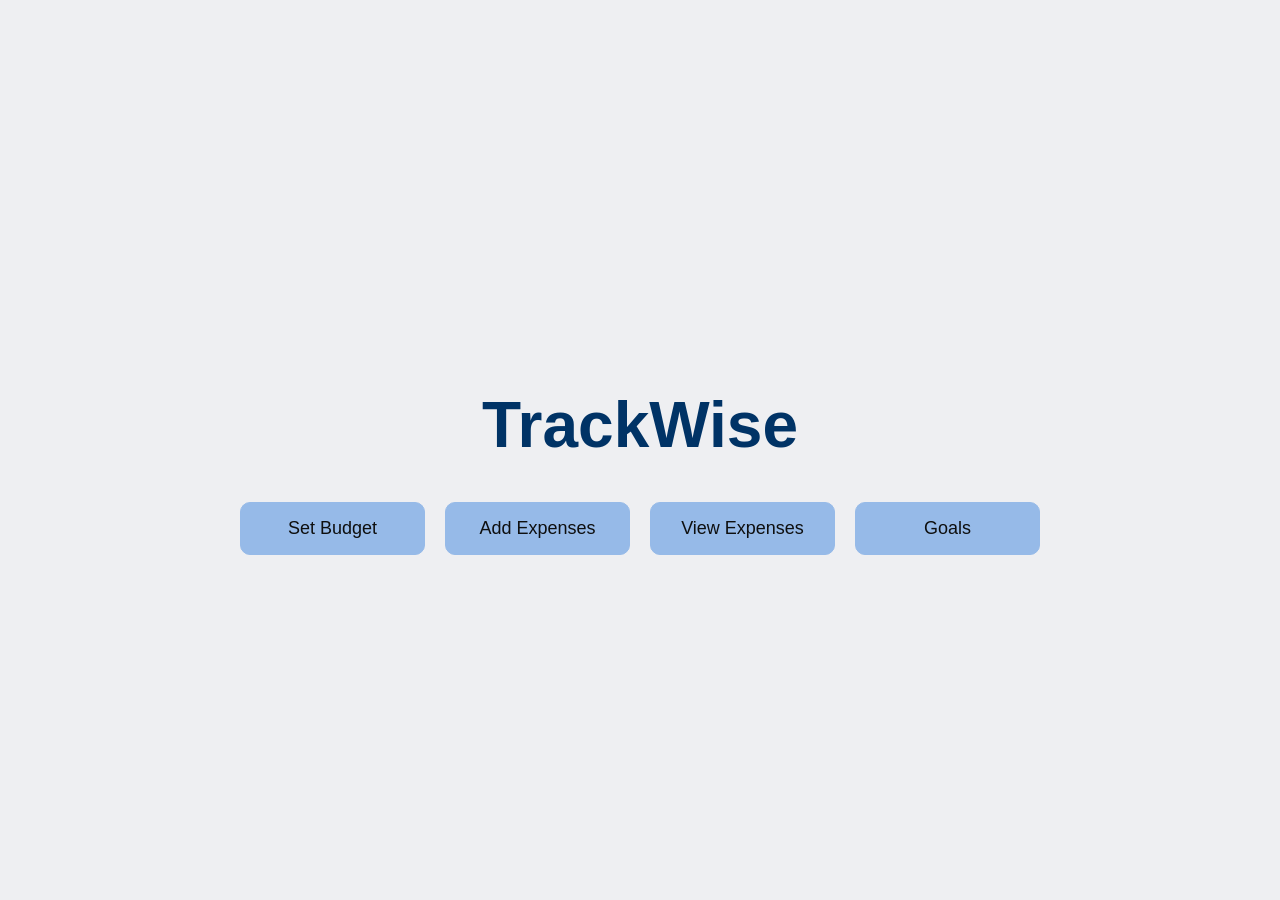
<file: index.html>
<!DOCTYPE html>
<html lang="en">
<head>
  <meta charset="UTF-8">
  <meta name="viewport" content="width=device-width, initial-scale=1.0">
  <title>TrackWise</title>
  <link rel="stylesheet" href="style.css">
</head>
<body>

    <div class="container">
      <div class="h1"><h1>TrackWise</h1></div>
      <div class="box-container">
        <a href="setbudget.html" class="box">Set Budget</a>
        <a href="addexpenses.html" class="box">Add Expenses</a>
        <a href="viewexpenses.html" class="box">View Expenses</a>
        <a href="./savings.html" class="box">Goals</a>
      </div>
    </div>
  
</body> 

</html>
</file>
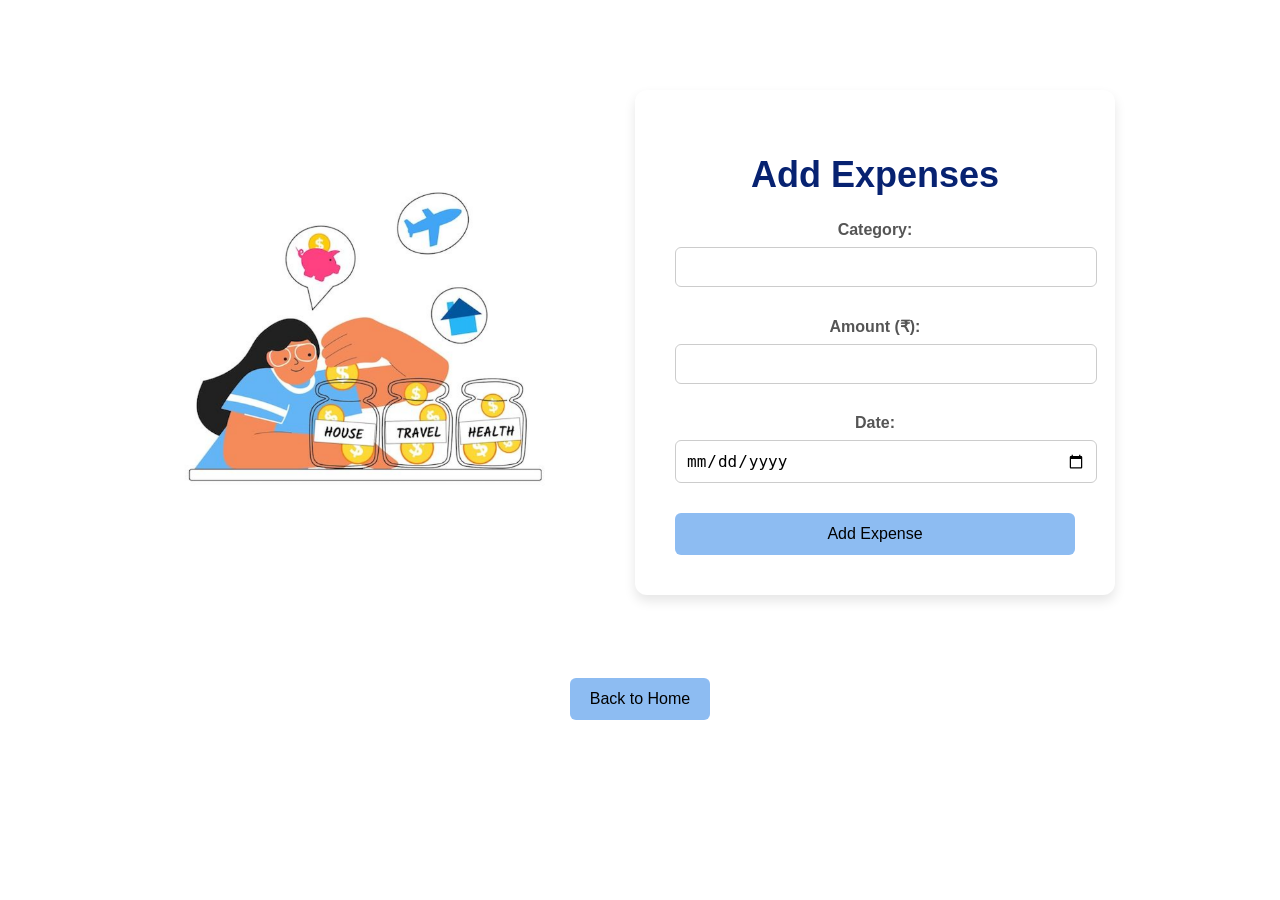
<file: addexpenses.html>
<!DOCTYPE html>
<html lang="en">
<head>
  <meta charset="UTF-8">
  <meta name="viewport" content="width=device-width, initial-scale=1.0">
  <title>Add Expenses</title>
  <link rel="stylesheet" href="addexpenses.css">
</head>
<body>
  <div class="main-container">
    <img src="addExpenses.png" alt="Illustration" class="illustration">
    
    <div class="container">
      <h1>Add Expenses</h1>
      <form id="expenseForm">
        <div class="form-group">
          <label for="category">Category:</label>
          <input type="text" id="category" name="category" required>
        </div>
        <div class="form-group">
          <label for="amount">Amount (₹):</label>
          <input type="number" id="amount" name="amount" required>
        </div>
        <div class="form-group">
          <label for="date">Date:</label>
          <input type="date" id="date" name="date" required>
        </div>
        <button type="submit">Add Expense</button>
      </form>
    </div>
  </div>

  <a href="index.html" class="back-home">Back to Home</a>

  <script src="addexpenses.js"></script>
</body>
</html>
</file>
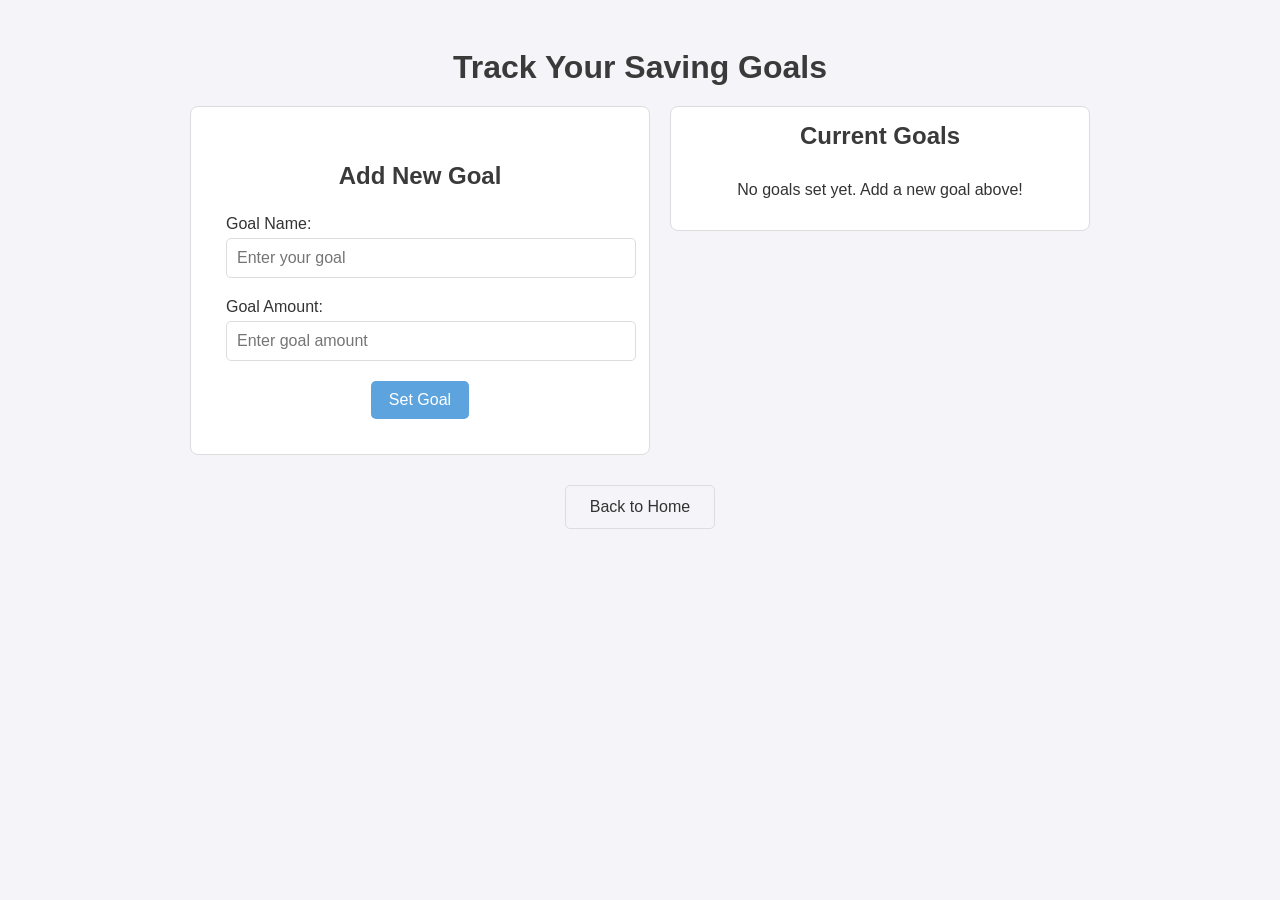
<file: savings.html>
<!DOCTYPE html>
<html lang="en">
<head>
    <meta charset="UTF-8">
    <meta name="viewport" content="width=device-width, initial-scale=1.0">
    <title>Saving Goals</title>
    <link rel="stylesheet" href="./savings.css">
</head>
<body>
    <h1>Track Your Saving Goals</h1>
    
    <div class="container">
        <!-- Form to add new goal -->
        <div class="form-container">
            <h2>Add New Goal</h2>
            <div>
                <label for="goal-name">Goal Name:</label>
                <input type="text" id="goal-name" placeholder="Enter your goal" />
            </div>
            <div>
                <label for="goal-amount">Goal Amount:</label>
                <input type="number" id="goal-amount" placeholder="Enter goal amount" />
            </div>
            <button id="set-goal">Set Goal</button>
        </div>

        <!-- Goals List Display -->
        <div class="goal-list-container">
            <h2>Current Goals</h2>
            <div id="goal-list">
                <div class="goal-item">
                    <span>Goal Name: Buy Laptop</span>
                    <span class="goal-amount">Amount: ₹50000</span>
                </div>
                <!-- Additional goals will be dynamically added here -->
            </div>
        </div>
    </div>

    <!-- Link to go back to the main page -->
    <a href="index.html">Back to Home</a>

    <script src="savings.js"></script>
</body>
</html>
</file>
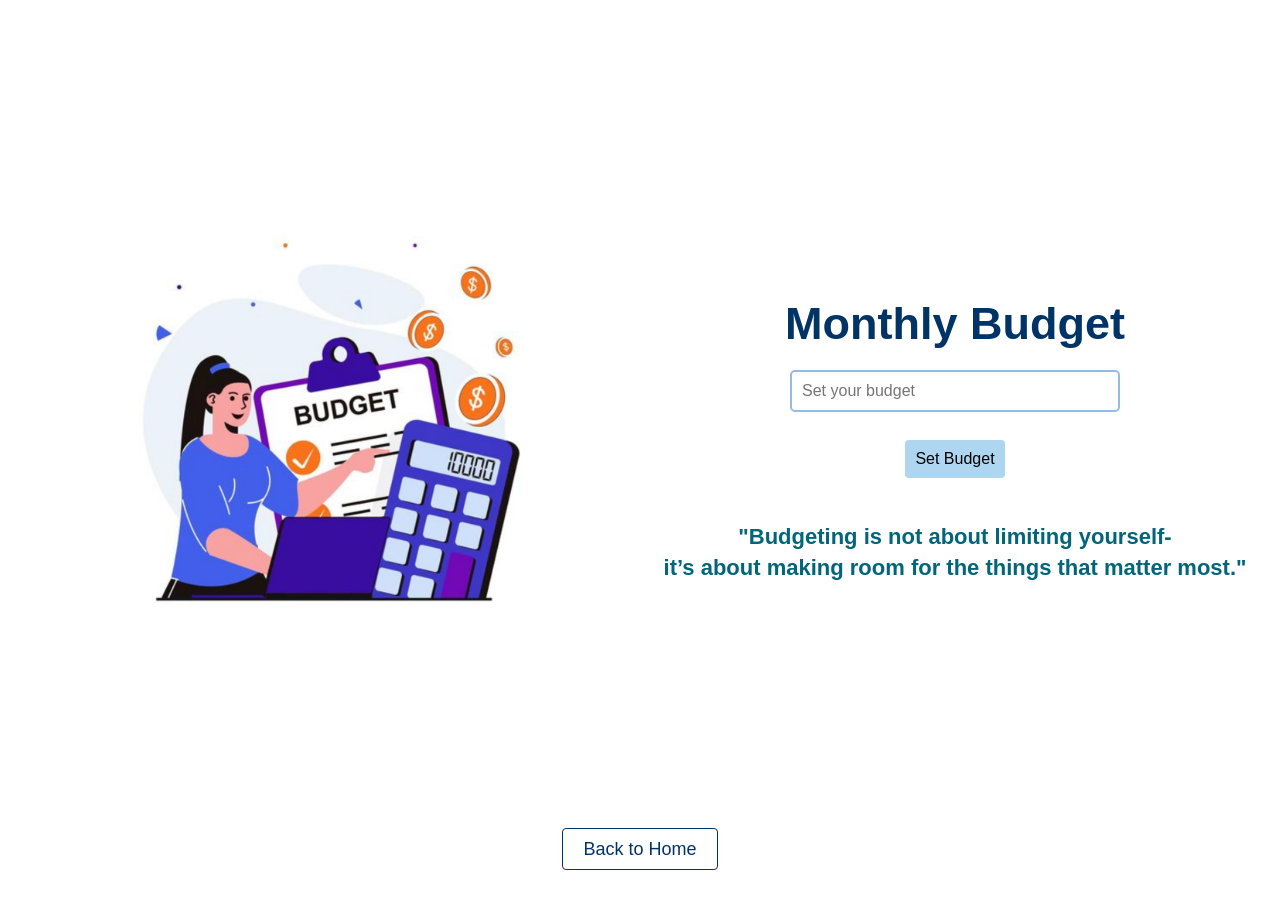
<file: setbudget.html>
<!DOCTYPE html>
<html lang="en">
<head>
  <meta charset="UTF-8">
  <meta name="viewport" content="width=device-width, initial-scale=1">
  <title>Set Budget</title>
  <link rel="stylesheet" href="setbudget.css">
</head>
<body>
  <div class="main-container">
    <div class="illustration">
      <img src="setBudget.png" alt="Illustration">
    </div>

    <div class="budget-section">
      <div class="budget-container">
        <h2>Monthly Budget</h2>
        <form id="budgetForm">
          <input type="number" id="budget" placeholder="Set your budget" required />
          <br><br>
          <button type="submit">Set Budget</button>
        </form>
      </div>
      <div class="quote">
        <h1>"Budgeting is not about limiting yourself-
          <br>it’s about making room for the things that matter most."</h1>
      </div>
    </div>
  </div>

  <div class="back-home">
    <a href="index.html">Back to Home</a>
  </div>

  <script src="setbudget.js"></script>
</body>
</html>
</file>
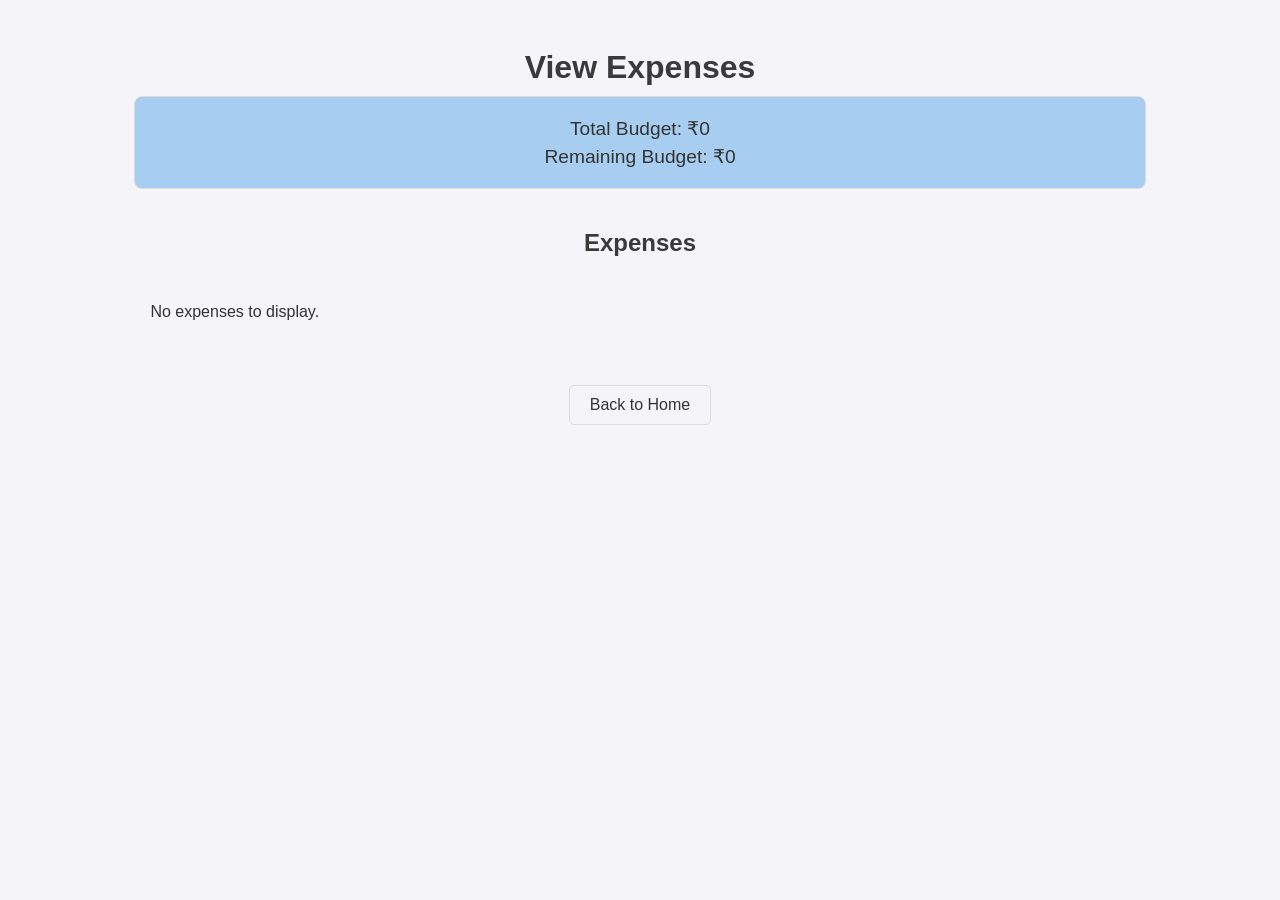
<file: viewexpenses.html>
<!DOCTYPE html>
<html lang="en">
<head>
  <meta charset="UTF-8">
  <meta name="viewport" content="width=device-width, initial-scale=1.0">
  <title>View Expenses</title>
  <link rel="stylesheet" href="viewexpenses.css">
</head>
<body>
  <h1>View Expenses</h1>

  <div class="budget-container">
    <p id="budgetDisplay"></p>
    <p id="remainingBudgetDisplay"></p>
  </div>

  <h2>Expenses</h2>
  
  <div id="expenseList" class="expense-list"></div>
  <br>
  <a href="index.html">Back to Home</a>


  <script src="viewexpenses.js"></script>
</body>
</html>
</file>
<file: style.css>
/* General Styles */
body {
  font-family: Arial, sans-serif;
  display: flex;
  align-items: center;
  justify-content: center;
  min-height: 100vh;
  margin: 0;
  background-color: #eeeff2;
  flex-direction: column; /* Allows better stacking on smaller screens */
}

.container {
  text-align: center;
  width: 90%; /* Prevents overflow on small screens */
  max-width: 800px;
}

h1 {
  font-size: 5vw; /* Responsive font size */
  color: #036;
  margin-bottom: 20px;
}

.box-container {
  display: flex;
  flex-wrap: wrap;
  gap: 20px;
  justify-content: center;
  padding-top: 20px;
}

.box {
  flex: 1 1 150px; /* Allows boxes to resize dynamically */
  max-width: 200px;
  min-width: 120px;
  padding: 15px;
  text-align: center;
  border: 1px solid #96bae8;
  border-radius: 10px;
  text-decoration: none;
  color: #0e0f0f;
  background-color: #96bae8;
  transition: transform 0.3s;
  font-size: 18px;
}

.box:hover {
  transform: scale(1.05);
  background-color: rgb(26, 110, 193);
  color: white;
}

/* Responsive Design */
@media screen and (max-width: 768px) {
  .box-container {
      flex-direction: column;
      align-items: center;
  }
  
  h1 {
      font-size: 8vw; /* Adjusts size on smaller screens */
  }
}
</file>
<file: addexpenses.css>
body {
  font-family: Arial, sans-serif;
  background-color: white;
  margin: 0;
  display: flex;
  flex-direction: column;
  align-items: center;
  height: 80vh;
  justify-content: space-between;
}

.main-container {
  display: flex;
  align-items: center;
  justify-content: center;
  width: 100%;
  padding: 20px;
  padding-top: 90px;
  box-sizing: border-box;
  flex-wrap: wrap; /* Allow stacking on small screens */
  text-align: center;
  gap: 20px;
}

/* Illustration Image */
.illustration {
  width: 40%; /* Make it responsive */
  max-width: 400px; /* Prevent it from getting too large */
  height: auto;
  margin-right: 50px;
}

/* Expense Form */
.container {
  background-color: #fff;
  padding: 40px;
  border-radius: 12px;
  box-shadow: 0 6px 12px rgba(0, 0, 0, 0.1);
  max-width: 400px;
  width: 100%;
  text-align: center;
}

h1 {
  margin-bottom: 25px;
  color: #072271;
  font-size: 36px;
}

.form-group {
  margin-bottom: 20px;
}

label {
  display: block;
  font-weight: bold;
  margin-bottom: 8px;
  color: #555;
}

input[type="text"],
input[type="number"],
input[type="date"] {
  width: 100%;
  padding: 10px;
  border: 1px solid #ccc;
  border-radius: 6px;
  font-size: 16px;
  margin-bottom: 10px;
}

button {
  width: 100%;
  padding: 12px;
  background-color: #8dbcf2;
  color: black;
  border: none;
  border-radius: 6px;
  font-size: 16px;
  cursor: pointer;
  transition: background-color 0.3s;
}

button:hover {
  background-color: #176aae;
  color: white;
}

/* Back to Home Button */
a.back-home {
  text-decoration: none;
  font-size: 16px;
  color: black;
  background-color: #8dbcf2;
  padding: 12px 20px;
  border-radius: 6px;
  transition: background-color 0.3s;
  margin-top: 20px;
}

a.back-home:hover {
  background-color: #176aae;
  color: white;
}

/* 🔹 Responsive Fixes */
@media (max-width: 768px) {
  .main-container {
    flex-direction: column; /* Stack elements on smaller screens */
    text-align: center;
  }

  .illustration {
    width: 60%; /* Reduce size for better fit */
    margin-right: 0;
  }

  h1 {
    font-size: 30px;
  }

  .container {
    max-width: 90%; /* Adjust form width for mobile */
    padding: 30px;
  }

  .back-home {
    position: relative; /* No absolute positioning */
    margin-bottom: 20px; /* Add spacing */
  }
}

@media (max-width: 480px) {
  .illustration {
    width: 80%; /* Further reduce size for smaller devices */
  }

  h1 {
    font-size: 28px;
  }

  .container {
    max-width: 100%;
    padding: 20px;
  }

  input[type="text"],
  input[type="number"],
  input[type="date"] {
    font-size: 14px; /* Adjust font size for better fit */
  }

  .back-home {
    font-size: 14px;
    padding: 10px 16px;
  }
}
</file>
<file: savings.css>
/* General body styling */
body {
    font-family: Arial, sans-serif;
    background-color: #f4f4f9;
    color: #333;
    display: flex;
    flex-direction: column;
    align-items: center;
    padding: 20px;
}

/* Centered Title */
h1 {
    color: #3a3a3a;
    margin-bottom: 20px;
    text-align: center;
    font-size: 2em;
}

/* Subtitle */
h2 {
    color: #3a3a3a;
    margin-bottom: 15px;
    font-size: 1.5em;
    text-align: center;
}

/* Container for Form and Goal List */
.container {
    display: flex;
    justify-content: space-between;
    align-items: flex-start;
    width: 100%;
    max-width: 900px;
    gap: 20px;
}

/* Form Styling */
.form-container {
    flex: 1;
    display: flex;
    flex-direction: column;
    align-items: center;
    padding: 35px;
    border: 1px solid #ddd;
    border-radius: 8px;
    background-color: #ffffff;
    width: 100%;
    min-width: 250px;
}

.form-container div {
    margin: 10px 0;
    width: 100%;
}

input[type="text"],
input[type="number"] {
    width: 100%;
    max-width: 100%;
    padding: 10px;
    margin-top: 5px;
    border: 1px solid #ddd;
    border-radius: 5px;
    font-size: 1em;
}

button {
    margin-top: 10px;
    padding: 10px 18px;
    font-size: 1em;
    cursor: pointer;
    border: none;
    background-color: #5da3dd;
    color: white;
    border-radius: 5px;
    transition: background-color 0.3s;
}

button:hover {
    background-color: #1a4687;
}

/* Goal List Styling */
.goal-list-container {
    flex: 1;
    padding: 15px;
    border: 1px solid #ddd;
    border-radius: 8px;
    background-color: #ffffff;
    display: flex;
    flex-direction: column;
    align-items: center;
    width: 100%;
    min-width: 250px;
}

.goal-list-container h2 {
    margin-top: 0;
    text-align: center;
}

/* Goal Items Styled as Cards */
#goal-list {
    display: flex;
    flex-wrap: wrap;
    gap: 15px;
    width: 100%;
    justify-content: center;
}

.goal-item {
    width: 100%;
    max-width: 250px;
    display: flex;
    flex-direction: column;
    align-items: center;
    padding: 15px;
    border: 1px solid #ddd;
    background-color: #f9f9f9;
    border-radius: 8px;
    text-align: center;
    transition: background-color 0.3s;
}

.goal-item:hover {
    background-color: #c7dae6;
}

.goal-item h3 {
    font-size: 1.2em;
    margin-bottom: 10px;
}

.goal-item p {
    margin: 5px 0;
}

.goal-item span {
    font-weight: bold;
    color: #333;
}

.goal-amount {
    color: #16025a;
    font-weight: bold;
}

/* Back Link Styling */
a {
    display: inline-block;
    margin-top: 30px;
    font-size: 1em;
    color: #333;
    text-decoration: none;
    padding: 12px 24px;
    border: 1px solid #ddd;
    border-radius: 5px;
    background-color: #f4f4f9;
    transition: background-color 0.3s, color 0.3s;
}

a:hover {
    background-color: #ddd;
    color: #333333;
}

/* Celebration Box Styling */
.celebration-box {
    position: fixed;
    top: 50%;
    left: 50%;
    transform: translate(-50%, -50%);
    background-color: #92beea;
    color: rgb(7, 0, 0);
    padding: 20px;
    border-radius: 8px;
    box-shadow: 0px 4px 8px rgba(0, 0, 0, 0.2);
    text-align: center;
    z-index: 1000;
    max-width: 500px;
}

.celebration-box span {
    font-size: 1.5em;
    display: block;
    margin-bottom: 10px;
}

.celebration-box p {
    font-size: 1.1em;
    margin: 5px 0;
}

.celebration-box button {
    margin-top: 10px;
    padding: 8px 16px;
    font-size: 1em;
    cursor: pointer;
    border: none;
    background-color: white;
    color: #03328b;
    border-radius: 5px;
    transition: background-color 0.3s, color 0.3s;
}

.celebration-box button:hover {
    background-color: #145fb5;
    color: white;
}

/* 🔹 Responsive Fixes */
@media (max-width: 768px) {
    .container {
        flex-direction: column; /* Stack form and goal list */
        align-items: center;
    }

    .form-container,
    .goal-list-container {
        width: 100%;
    }

    .goal-item {
        width: 90%; /* Adjust width for better fit */
    }

    .celebration-box {
        width: 90%;
        max-width: 400px;
    }
}

@media (max-width: 480px) {
    h1 {
        font-size: 1.8em;
    }

    h2 {
        font-size: 1.3em;
    }

    input[type="text"],
    input[type="number"] {
        font-size: 14px;
    }

    .goal-item {
        max-width: 100%;
        padding: 10px;
    }

    .back-home {
        font-size: 14px;
        padding: 10px 16px;
    }

    .celebration-box {
        width: 95%;
        max-width: 350px;
    }
}
</file>
<file: setbudget.css>
body {
  font-family: Arial, sans-serif;
  margin: 0;
  padding: 0;
  background-color: white;
  display: flex;
  flex-direction: column;
  min-height: 100vh;
}

.main-container {
  display: flex;
  flex: 1;
  padding: 20px;
  align-items: center;
  justify-content: center;
  flex-wrap: wrap; /* Allows wrapping on small screens */
}

/* Illustration Styling */
.illustration {
  flex: 1;
  display: flex;
  align-items: center;
  justify-content: center;
  padding-top: 50px;
}

.illustration img {
  max-width: 80%;
  height: auto;
}

/* Budget Section */
.budget-section {
  flex: 1;
  display: flex;
  flex-direction: column;
  align-items: center; /* Center align for mobile */
  padding-left: 20px;
  padding-top: 50px;
  text-align: center; /* Centers text for better readability */
}

.budget-container h2 {
  font-size: 45px;
  color: #036;
  margin-bottom: 20px;
}

#budgetForm input {
  padding: 10px;
  font-size: 16px;
  margin-bottom: 10px;
  border: 2px solid #96bae8;
  border-radius: 5px;
  width: 90%; /* Make it responsive */
}

#budgetForm button {
  padding: 10px;
  font-size: 16px;
  background-color: #aed6f1;
  border: none;
  border-radius: 4px;
  cursor: pointer;
  transition: background-color 0.3s;
}

#budgetForm button:hover {
  background-color: rgb(26, 110, 193);
  color: white;
}

/* Quote Section */
.quote {
  margin-top: 20px;
  padding: 10px;
  text-align: center;
}

.quote h1 {
  font-size: 22px; /* Reduce font size for better fit */
  color: #036579;
  line-height: 1.4;
}

/* Back to Home Button */
.back-home {
  text-align: center;
  padding: 20px;
  background-color: white;
  padding-bottom: 40px;
}

.back-home a {
  text-decoration: none;
  color: #036;
  font-size: 18px;
  border: 1px solid #036;
  padding: 10px 20px;
  border-radius: 4px;
  transition: background-color 0.3s, color 0.3s;
}

.back-home a:hover {
  background-color: rgb(36, 94, 153);
  color: #fff;
}

/* 🔹 Responsive Fixes for Smaller Screens */
@media (max-width: 768px) {
  .main-container {
    flex-direction: column; /* Stack elements instead of row */
    text-align: center;
  }

  .illustration {
    padding-top: 20px;
  }

  .illustration img {
    max-width: 60%; /* Adjust image size */
  }

  .budget-section {
    padding-left: 0;
    padding-top: 30px;
  }

  .budget-container h2 {
    font-size: 35px;
  }

  .quote h1 {
    font-size: 18px;
  }
}

@media (max-width: 480px) {
  .illustration img {
    max-width: 70%; /* Further reduce image size */
  }

  .budget-container h2 {
    font-size: 30px;
  }

  #budgetForm input {
    width: 100%;
  }

  .quote h1 {
    font-size: 16px;
  }
}
</file>
<file: viewexpenses.css>
body {
    font-family: Arial, sans-serif;
    background-color: #f4f4f9;
    color: #333;
    display: flex;
    flex-direction: column;
    align-items: center;
    padding: 20px;
}
  
h1, h2 {
    color: #3a3a3a;
    margin-bottom: 10px;
}
  
.budget-container {
    margin-bottom: 20px;
    padding: 15px;
    border: 1px solid #ddd;
    border-radius: 8px;
    background-color: #9cc9f0e0;
    width: 80%;
    text-align: center;
}
  
.budget-container p {
    margin: 5px 0;
    font-size: 1.2em;
}
  
.expense-list {
    width: 80%;
    border-radius: 8px;
    overflow: hidden;
    margin-top: 20px;
}
  
.expense-item {
    display: flex;
    justify-content: space-between;
    padding: 10px;
    border-bottom: 1px solid #ddd;
    background-color: #ffffff;
    transition: background-color 0.3s;
}
  
.expense-item:nth-child(even) {
    background-color: #f9f9f9;
}
  
.expense-item:hover {
    background-color: #f1f1f1;
}
  
.expense-category, .expense-amount, .expense-date {
    font-weight: bold;
    color: #333;
    text-align: left; 
}
  
.expense-amount {
    color: #16025a;
    font-weight: bold;
    text-align: right;
    min-width: 100px; 
}
  
.expense-date {
    color: #555;
    font-size: 0.9em;
    text-align: center; 
}
a {
    display: inline-block;
    margin-top: 30px;
    font-size: 1em;
    color: #333;
    text-decoration: none;
    padding: 10px 20px;
    border: 1px solid #ddd;
    border-radius: 5px;
    background-color: #f4f4f9;
    transition: background-color 0.3s, color 0.3s;
  }
  
  a:hover {
    background-color: #ddd;
    color: #333333;
  }
</file>
